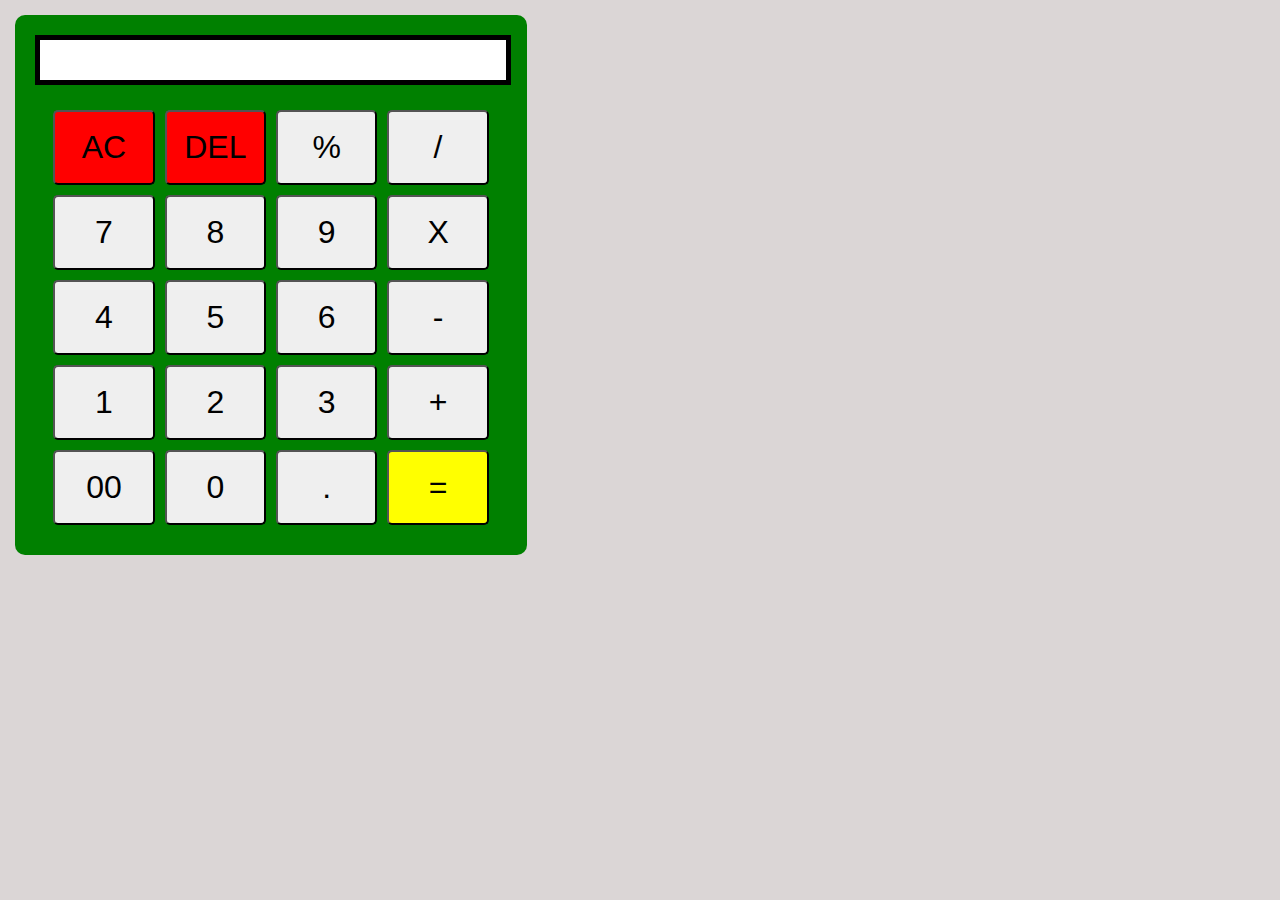
<file: 01 Calculator/Index.html>
<!DOCTYPE html>
<html lang="en">
<head>
  <meta charset="UTF-8">
  <meta name="viewport" content="width=device-width, initial-scale=1.0">
  <title>Fully Functional Calculator</title>
  <link rel="stylesheet" href="Style/index.css">
</head>
<body>
  <main>
    <div class="mainContainer">
      <div class="displayConstainer">
        <input type="text" id="display" readonly>
      </div>
      <div class="buttonContainer">

        <button class="clearbutton" onclick="
          display = '';
          document.querySelector('#display').value = display;  
        ">AC</button>

        <button class="clearbutton">DEL</button>

        <button>%</button>
        <button>/</button>
        
        <button onclick="
         display = display + 7
         document.querySelector('#display').value = display;
        ">7</button>
        
        <button>8</button>
        <button>9</button>
        <button>X</button>
        <button>4</button>
        <button>5</button>
        <button>6</button>
        <button>-</button>
        <button>1</button>
        <button>2</button>
        <button>3</button>
        <button>+</button>
        <button>00</button>
        <button>0</button>
        <button>.</button>
        <button class="answerbutton">=</button>
      </div>
    </div>
  </main>


  <script src="Script/index.js"></script>
</body>
</html>
</file>
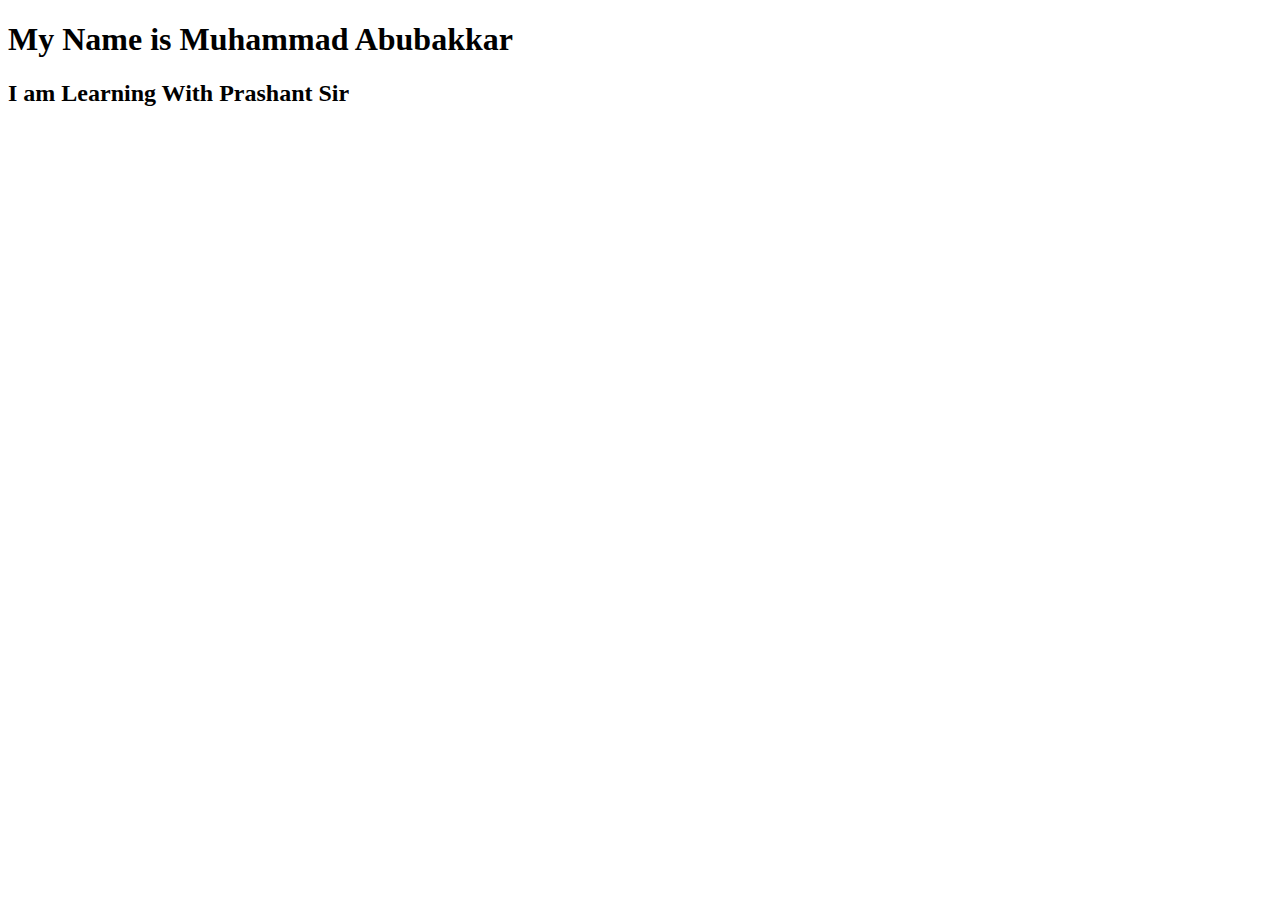
<file: Project01.html>
<!DOCTYPE html>
<html lang="en">
<head>
  <meta charset="UTF-8">
  <meta name="viewport" content="width=device-width, initial-scale=1.0">
  <title>First Project Of HTML</title>
</head>
<body>
  <!-- This is my First Project Using Html And VS Code-->
  <h1>My Name is Muhammad Abubakkar</h1>
  <h2>I am Learning With Prashant Sir</h2> 
</body>
</html>
</file>
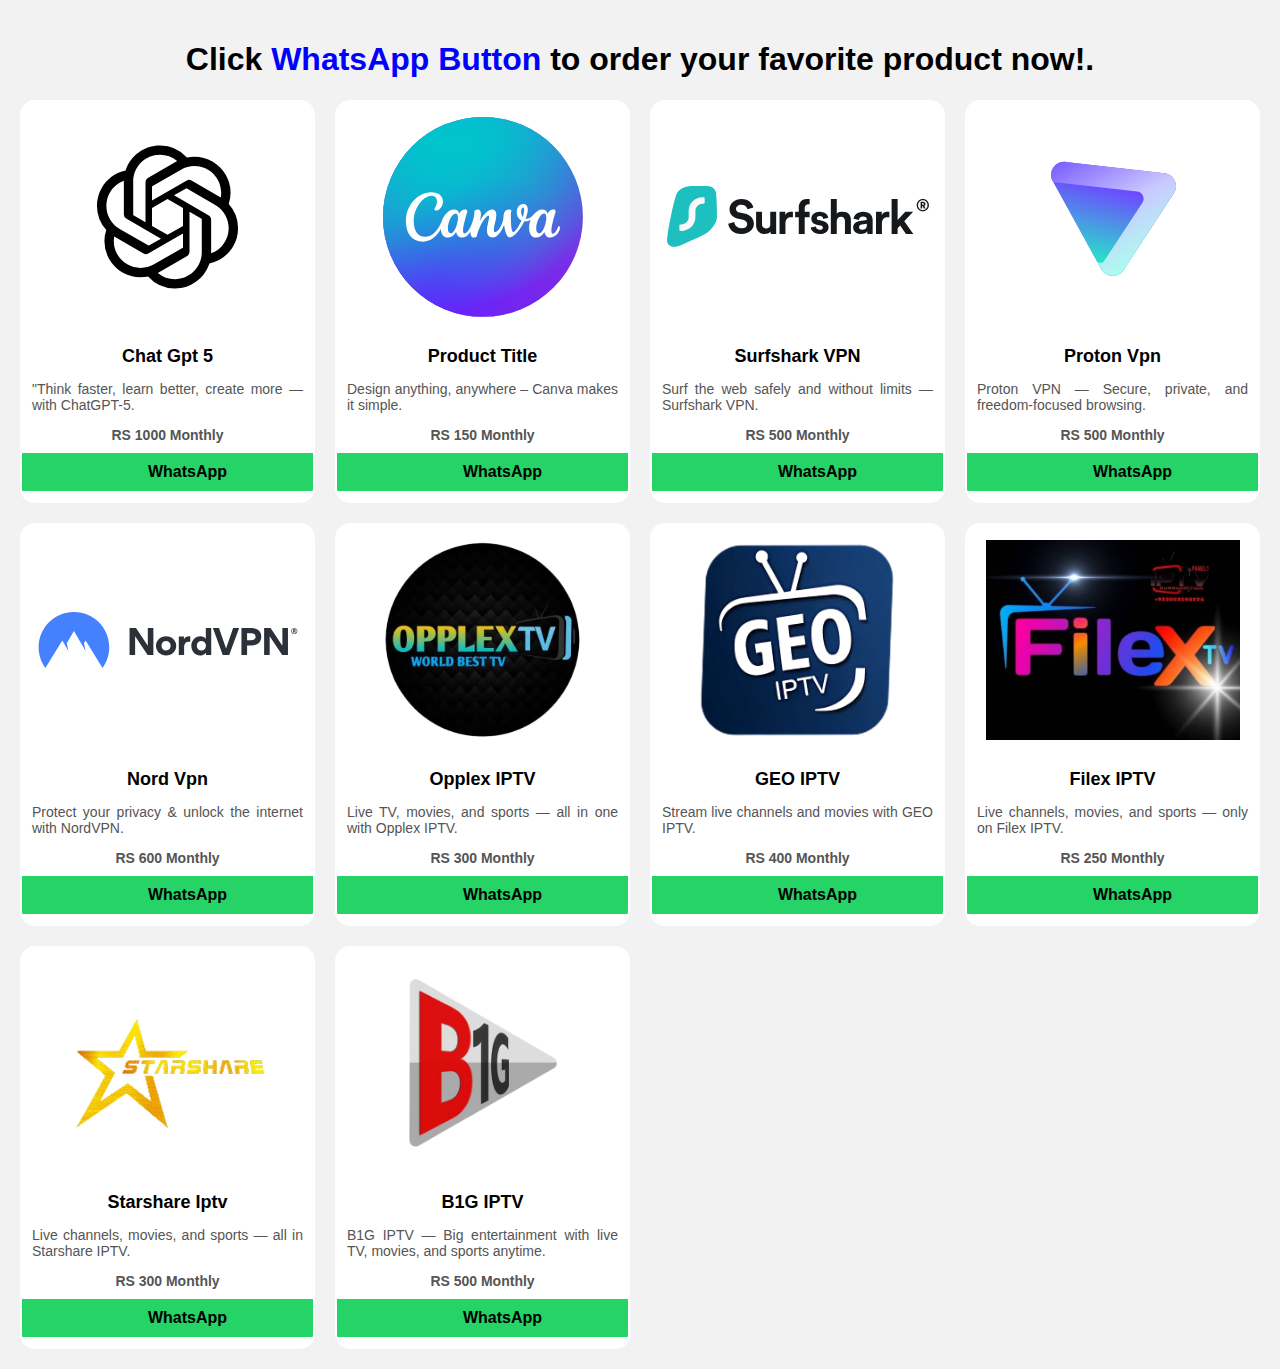
<file: Services.html>
<!DOCTYPE html>
<html lang="en">

<head>
  <meta charset="UTF-8">
  <meta name="viewport" content="width=device-width, initial-scale=1.0">
  <title>Praew Digital Agencys</title>
  <link rel="icon" type="image/x-icon" href="/assets/images/FavIcon.png">
  <link rel="stylesheet" href="/assets/css/Services.css">
</head>

<body>

  <h1 style="text-align:center;">Click <a href="https://wa.me/923094222287" target="_blank">WhatsApp Button</a> to order
    your favorite product now!.</h1>
  <div class="card-container">

    <!-- Services -->
    <div class="card">
      <img src="/assets/images/Services/chatgpt-icon.svg" alt="Chat Gpt">
      <h3>Chat Gpt 5</h3>
      <p>"Think faster, learn better, create more — with ChatGPT-5.</p>
      <p class="Price-list">RS 1000 Monthly</p>
      <a class="whatsapp-btn" href="https://wa.me/923094222287" target="_blank">WhatsApp</a>
    </div>

    <div class="card">
      <img src="/assets/images/Services/canva-icon.svg" alt="Pro Canva">
      <h3>Product Title</h3>
      <p>Design anything, anywhere – Canva makes it simple.</p>
      <p class="Price-list">RS 150 Monthly</p>
      <a class="whatsapp-btn" href="https://wa.me/923094222287" target="_blank">WhatsApp</a>
    </div>

    <div class="card">
      <img src="/assets/images/Services/Surfshark VPN.svg" alt="Surfshark VPN">
      <h3>Surfshark VPN</h3>
      <p>Surf the web safely and without limits — Surfshark VPN.</p>
      <p class="Price-list">RS 500 Monthly</p>
      <a class="whatsapp-btn" href="https://wa.me/923094222287" target="_blank">WhatsApp</a>
    </div>

    <div class="card">
      <img src="/assets/images/Services/Proton Vpn.svg" alt="Proton Vpn">
      <h3>Proton Vpn</h3>
      <p>Proton VPN — Secure, private, and freedom-focused browsing.</p>
      <p class="Price-list">RS 500 Monthly</p>
      <a class="whatsapp-btn" href="https://wa.me/923094222287" target="_blank">WhatsApp</a>
    </div>

    <div class="card">
      <img src="/assets/images/Services/nordvpn-seeklogo.svg" alt="Nord Vpn">
      <h3>Nord Vpn</h3>
      <p>Protect your privacy & unlock the internet with NordVPN.</p>
      <p class="Price-list">RS 600 Monthly</p>
      <a class="whatsapp-btn" href="https://wa.me/923094222287" target="_blank">WhatsApp</a>
    </div>

    <div class="card">
      <img src="/assets/images/Services/OpplexTv.svg" alt="Opplex Tv">
      <h3>Opplex IPTV</h3>
      <p>Live TV, movies, and sports — all in one with Opplex IPTV.</p>
      <p class="Price-list">RS 300 Monthly</p>
      <a class="whatsapp-btn" href="https://wa.me/923094222287" target="_blank">WhatsApp</a>
    </div>

    <div class="card">
      <img src="/assets/images/Services/GEO IPTV.svg" alt="GEO IPTV">
      <h3>GEO IPTV</h3>
      <p>Stream live channels and movies with GEO IPTV.</p>
      <p class="Price-list">RS 400 Monthly</p>
      <a class="whatsapp-btn" href="https://wa.me/923094222287" target="_blank">WhatsApp</a>
    </div>

    <div class="card">
      <img src="/assets/images/Services/Filex Iptv.jpg" alt="Filex IPTV">
      <h3>Filex IPTV</h3>
      <p>Live channels, movies, and sports — only on Filex IPTV.</p>
      <p class="Price-list">RS 250 Monthly</p>
      <a class="whatsapp-btn" href="https://wa.me/923094222287" target="_blank">WhatsApp</a>
    </div>

    <div class="card">
      <img src="/assets/images/Services/Starshare Iptv.png" alt="Starshare Iptv">
      <h3>Starshare Iptv</h3>
      <p>Live channels, movies, and sports — all in Starshare IPTV.</p>
      <p class="Price-list">RS 300 Monthly</p>
      <a class="whatsapp-btn" href="https://wa.me/923094222287" target="_blank">WhatsApp</a>
    </div>

    <div class="card">
      <img src="/assets/images/Services/B1G IPTV.png" alt="B1G IPTV">
      <h3>B1G IPTV</h3>
      <p>B1G IPTV — Big entertainment with live TV, movies, and sports anytime.</p>
      <p class="Price-list">RS 500 Monthly</p>
      <a class="whatsapp-btn" href="https://wa.me/923094222287" target="_blank">WhatsApp</a>
    </div>

  </div>

</body>

</html>
</file>
<file: 01 Calculator/Style/index.css>
* {
  margin: 0;
  padding: 0;
  box-sizing: border-box;
}

main {
  width: 100%;
  margin: 15px;
}

body {
  background-color: rgb(219, 214, 214);
}

.mainContainer {
  width: 40%;
  background-color: green;
  border-radius: 10px;
  padding-bottom: 25px;
}

#display {
  width: 93%;
  margin: 20px;
  font-size: 35px;
  outline: none;
  border: 5px solid black;
}

.buttonContainer {
  width: 90%;
  margin: auto;
  display: flex;
  justify-content: center;
  align-items: center;
  flex-wrap: wrap;
}

button {
  width: 22%;
  height: 75px;
  margin: 5px;
  font-size: 2rem;
  border-radius: 5px;
  cursor: pointer;
}

button:active {
  background-color: rgb(43, 226, 110);
}

.clearbutton {
  background-color: red;
}
.clearbutton:active {
  background-color: rgb(43, 226, 110);
}
.answerbutton {
  background-color: yellow;
}

.answerbutton:active {
  background-color: rgb(43, 226, 110);
}
</file>
<file: assets/css/Services.css>
body {
  font-family: Arial, sans-serif;
  margin: 0;
  padding: 20px;
  background-color: #f2f2f2;
}

h1 a {
  text-decoration: none;
  color: blue;
}

h1 a:hover {
  color: rgb(0, 0, 105);
  border-bottom: 1px solid rgb(0, 0, 105);
}

.card-container {
  display: grid;
  grid-template-columns: repeat(auto-fit, minmax(250px, 1fr));
  gap: 20px;
}

.card {
  background: white;
  border-radius: 15px;
  overflow: hidden;
  border: 2PX solid white;
  text-align: center;
  transition: transform 0.2s ease-in-out;
}

.card:hover {
  border: 2px solid #25D366;
}

.card img {
  width: 90%;
  height: 200px;
  object-fit: contain;
  padding: 15px;
}

.card h3 {
  margin: 10px 0;
  font-size: 18px;
}

.card p {
  font-size: 14px;
  color: #555;
  padding: 0 10px;
  text-align: justify;
}

.card .Price-list {
  text-align: center;
  font-weight: bolder;
  margin-bottom: 0%;
}

.whatsapp-btn {
  display: inline-block;
  width: 100%;
  margin: 10px 0;
  padding: 10px 20px;
  background-color: #25D366;
  color: black;
  text-decoration: none;
  font-weight: bolder;
  transition: background-color 0.3s ease;
}

.whatsapp-btn:hover {
  background-color: #000;
  color: white;
  transition: background-color 0.3s ease;
}

.disable-btn {
    pointer-events: none;
    cursor: not-allowed;
    opacity: 0.6; /* Optional: make it look disabled */
}
</file>
